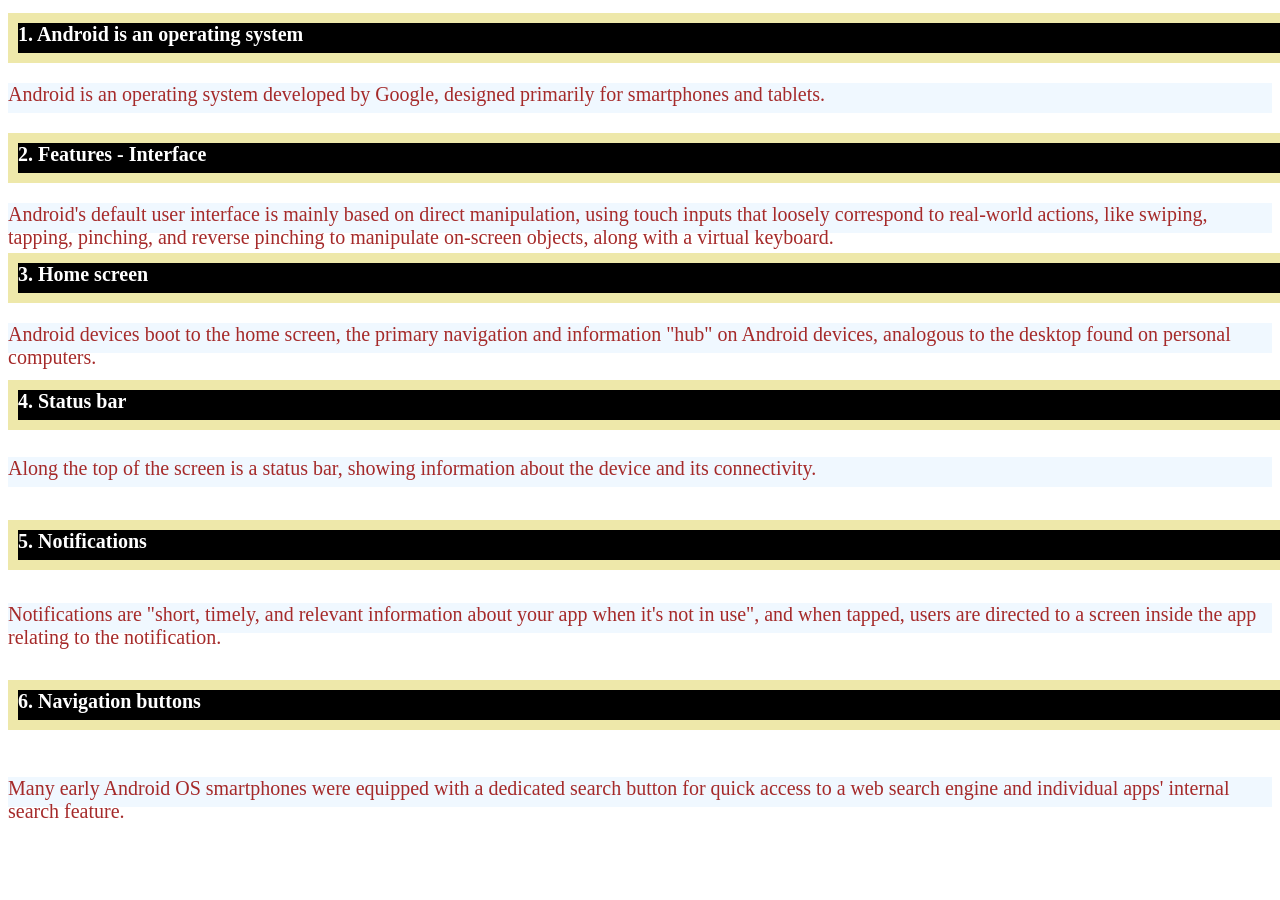
<file: Task - 1/index.html>
<!DOCTYPE html>
<html lang="en">
<head>
    <meta charset="UTF-8">
    <meta name="viewport" content="width=device-width, initial-scale=1.0">
    <title>Demo Website - Android(operating system)</title>
    <link rel="stylesheet" href="Style.css">

</head>
<body>
    <div>
    <h1>1. Android is an operating system</h1>
    <p>Android is an operating system developed by Google, designed primarily for smartphones and tablets.</p>
    <h2><b>2. Features - Interface</b></h2>
    <p>Android's default user interface is mainly based on direct manipulation, using touch inputs that loosely correspond to real-world actions, like swiping, tapping, pinching, and reverse pinching to manipulate on-screen objects, along with a virtual keyboard.</p>
    <h3>3. Home screen</h3>
    <p>Android devices boot to the home screen, the primary navigation and information "hub" on Android devices, analogous to the desktop found on personal computers.</p>
    <h4>4. Status bar</h4>
    <p>Along the top of the screen is a status bar, showing information about the device and its connectivity.</p>
    <h5>5. Notifications</h5>
    <p>Notifications are "short, timely, and relevant information about your app when it's not in use", and when tapped, users are directed to a screen inside the app relating to the notification.</p>
    <h6>6. Navigation buttons</h6>
    <p>Many early Android OS smartphones were equipped with a dedicated search button for quick access to a web search engine and individual apps' internal search feature.</p>
    </div>
</body> 
</html>
</file>
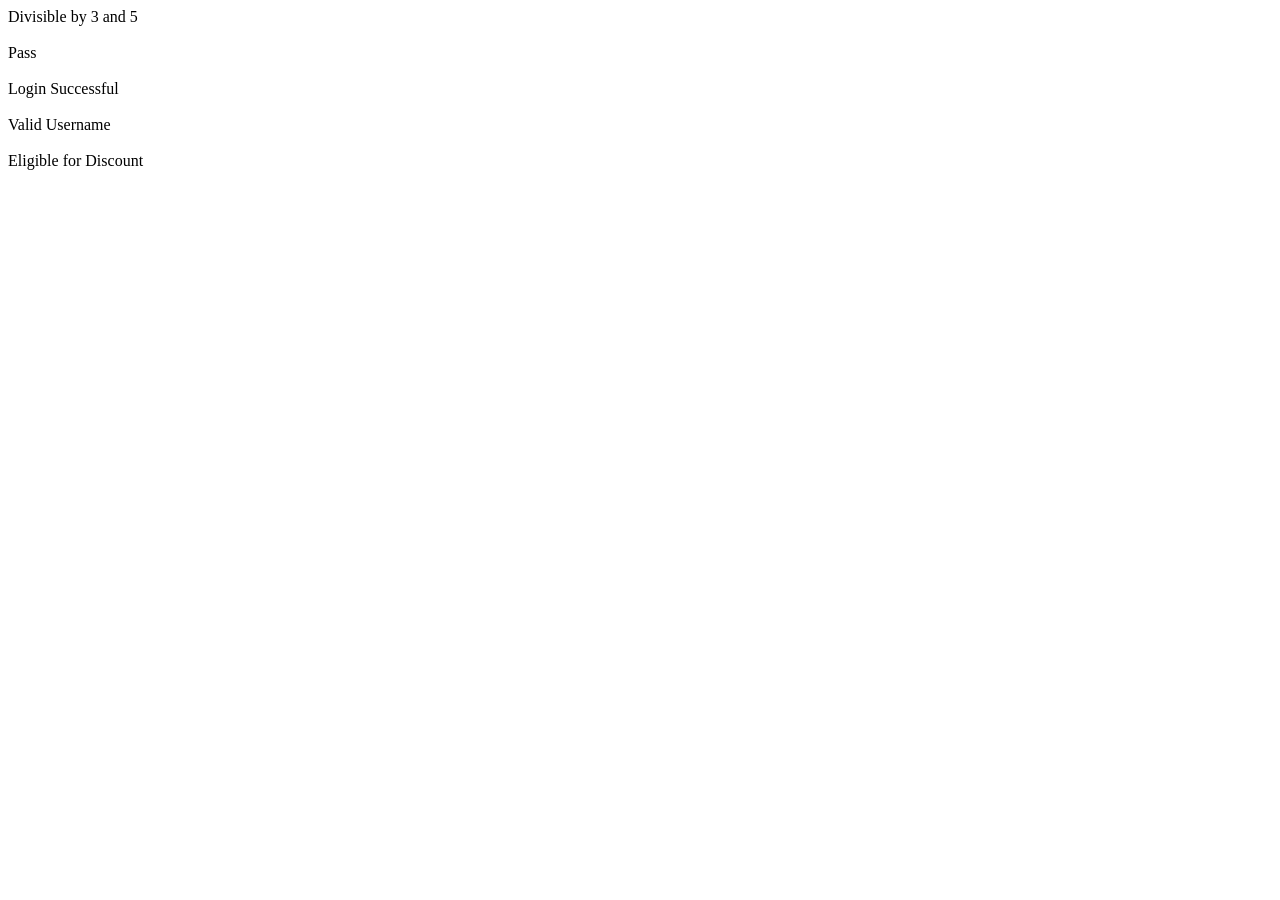
<file: Task - 11/index.html>
<!DOCTYPE html>
<html lang="en">
<head>
    <meta charset="UTF-8">
    <meta name="viewport" content="width=device-width, initial-scale=1.0">
    <title>Document</title>
</head>
<body>
    
</body>
<script>
    let num = 15;
    if (num % 3 == 0 && num % 5 == 0) {
    document.write("Divisible by 3 and 5"+'<br>'+'<br>');
    } 
    else {
    document.write("Not divisible"+'<br>'+'<br>');
    }

    let maths = 35;
    if (maths >= 35 && maths >=35){
    document.write("Pass"+'<br>'+'<br>');
    }

    let username = 'admin';
    let password = '12345';
    if (username == 'admin' && password == '12345') {
    document.write("Login Successful"+'<br>'+'<br>');
    }

    let username2 = "manager"; 
    if(username2="manger"){
    document.write("Valid Username"+'<br>'+'<br>');
    }
    
    let age =60;
    if (age >= 60) {
    document.write("Eligible for Discount"+'<br>'+'<br>');
    }

</script>
</html>
</file>
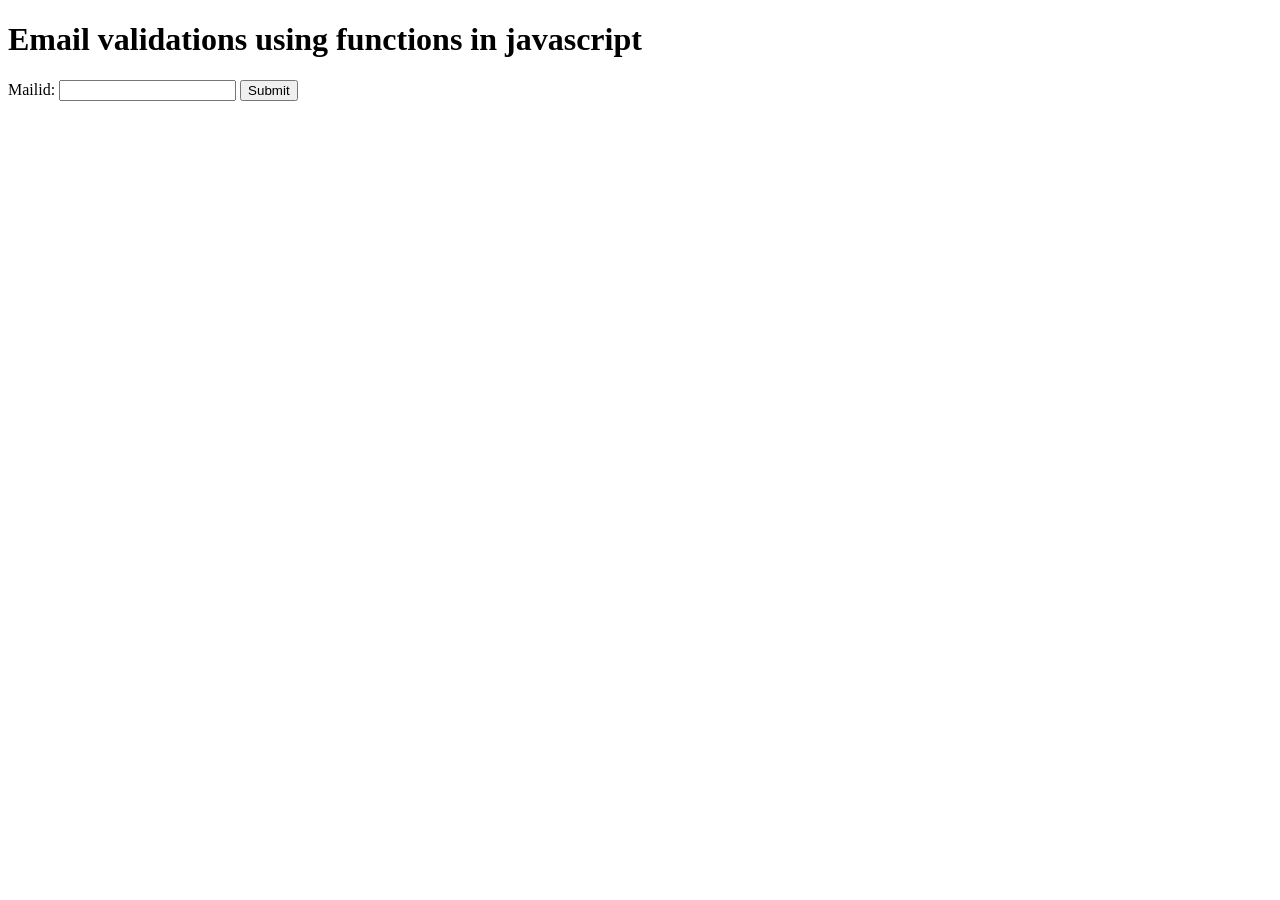
<file: Task - 12/index.html>
<!DOCTYPE html>
<html lang="en">
<head>
    <meta charset="UTF-8">
    <meta name="viewport" content="width=device-width, initial-scale=1.0">
    <title>Document</title>
    <script src="main.js"></script>
</head>
<body>

    <h1>Email validations using functions in javascript</h1>
    <form name="myform" action="abc.php" onsubmit="return validateEmail()" method="post">
    <label for="mailid">Mailid:</label>
    <input type="email" id=mailid name="mailid">
    <button id="submit">Submit</button>
    </form>

</body>
</html>
</file>
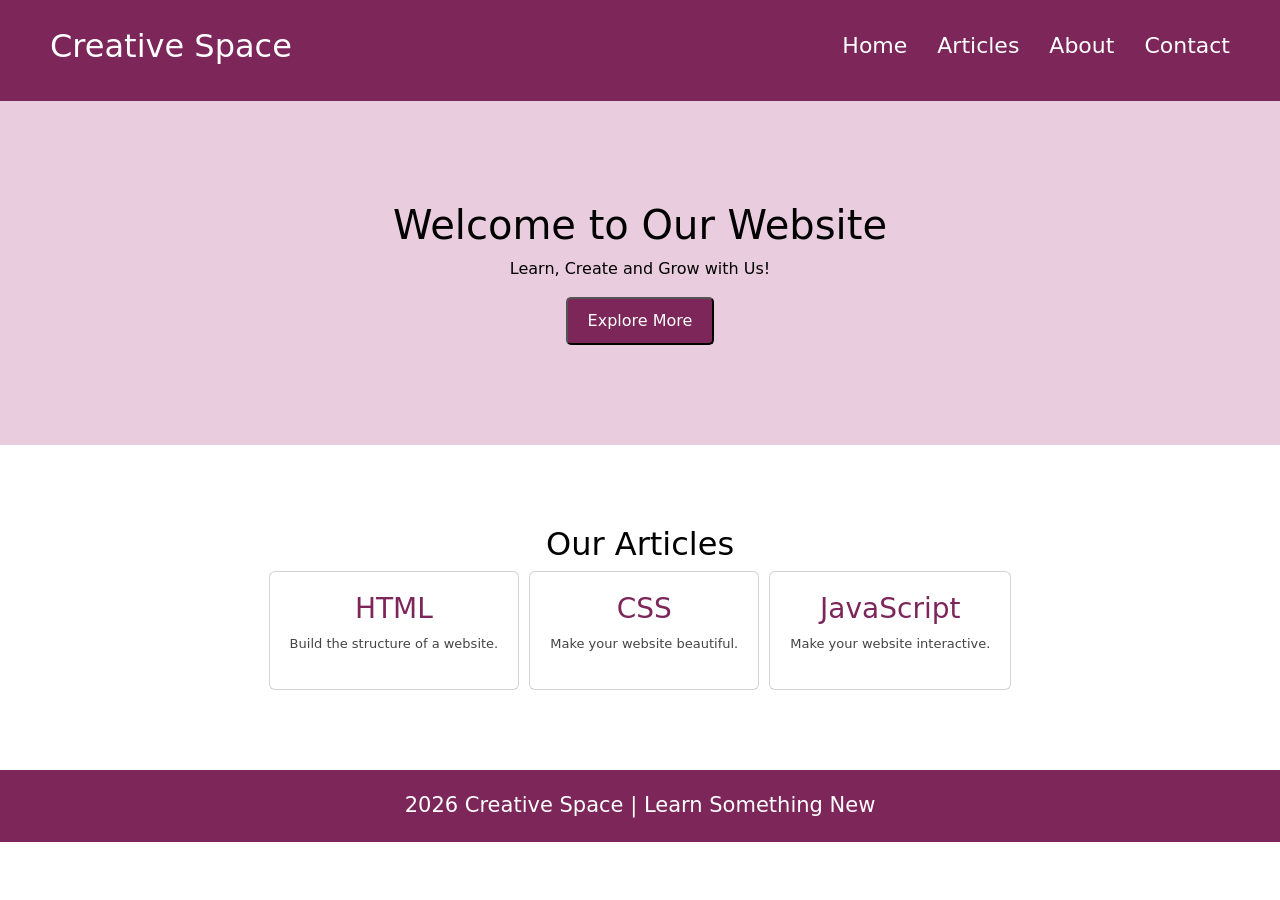
<file: Task - 6__Website layout creation/index.html>
<!DOCTYPE html>
<html lang="en">
<head>
    <meta charset="UTF-8">
    <meta name="viewport" content="width=device-width, initial-scale=1.0">
    <title>Document</title>
    <link href="https://cdn.jsdelivr.net/npm/bootstrap@5.0.2/dist/css/bootstrap.min.css" rel="stylesheet" integrity="sha384-EVSTQN3/azprG1Anm3QDgpJLIm9Nao0Yz1ztcQTwFspd3yD65VohhpuuCOmLASjC" crossorigin="anonymous">
    <script src="https://cdn.jsdelivr.net/npm/bootstrap@5.0.2/dist/js/bootstrap.bundle.min.js" integrity="sha384-MrcW6ZMFYlzcLA8Nl+NtUVF0sA7MsXsP1UyJoMp4YLEuNSfAP+JcXn/tWtIaxVXM" crossorigin="anonymous"></script>
    <link rel="stylesheet" href="style.css">
</head>
<body>
    <header>
        <h2>Creative Space</h2>
        <div id="nav">
        <ul>
            <li><a href="#home">Home</a></li>
            <li><a href="#articles">Articles</a></li>
            <li><a href="#about">About</a></li>
            <li><a href="#contact">Contact</a></li>
        </ul>
        </div>
    </header>

    <section id="maincontext">
        <h1>Welcome to Our Website</h1>
        <p>Learn, Create and Grow with Us!</p>
        <button>Explore More</button>
    </section>

    <section id="articles">
        <h2>Our Articles</h2>
        <div class="container">
            <div class="card">
                <h3>HTML</h3>
                <p>Build the structure of a website.</p>
            </div>
            <div class="card">
                <h3>CSS</h3>
                <p>Make your website beautiful.</p>
            </div>
            <div class="card">
                <h3>JavaScript</h3>
                <p>Make your website interactive.</p>
            </div>
        </div>
    </section>
    <footer>
        <p>2026 Creative Space | Learn Something New</p>
    </footer>
</body>
</html>
</file>
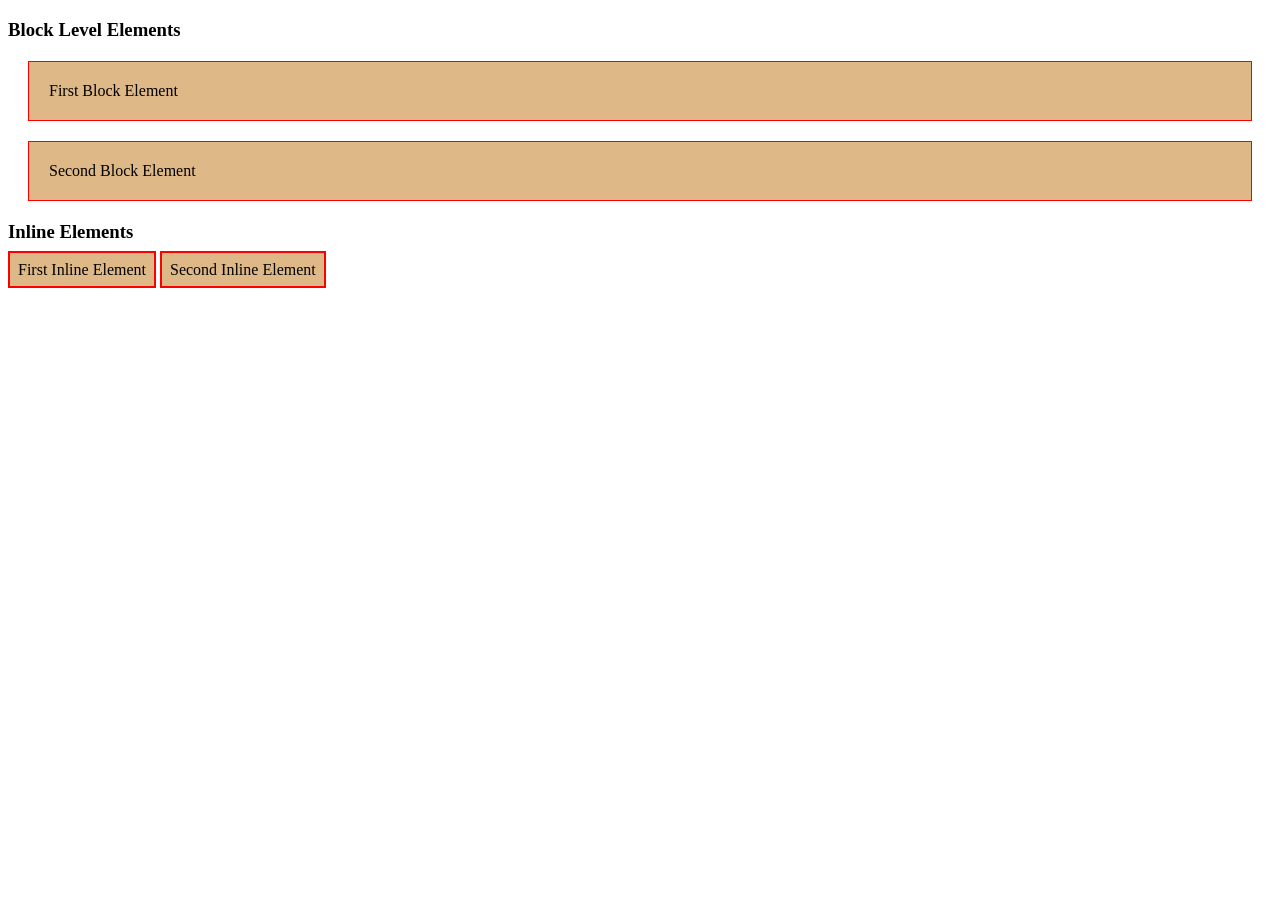
<file: Task - 2/block-level elements and inline-elements.html>
<!DOCTYPE html>
<html lang="en">
<head>
    <meta charset="UTF-8">
    <meta name="viewport" content="width=device-width, initial-scale=1.0">
    <title>Elements</title>
    <link rel="stylesheet" href="block-level elements and inline-elements.css">
</head>
<body>
    
    <h3>Block Level Elements</h3>

    <div>First Block Element</div>
    <div>Second Block Element</div>

    <h3>Inline Elements</h3>

    <span>First Inline Element</span>
    <span>Second Inline Element</span>

</body>
</html>
</file>
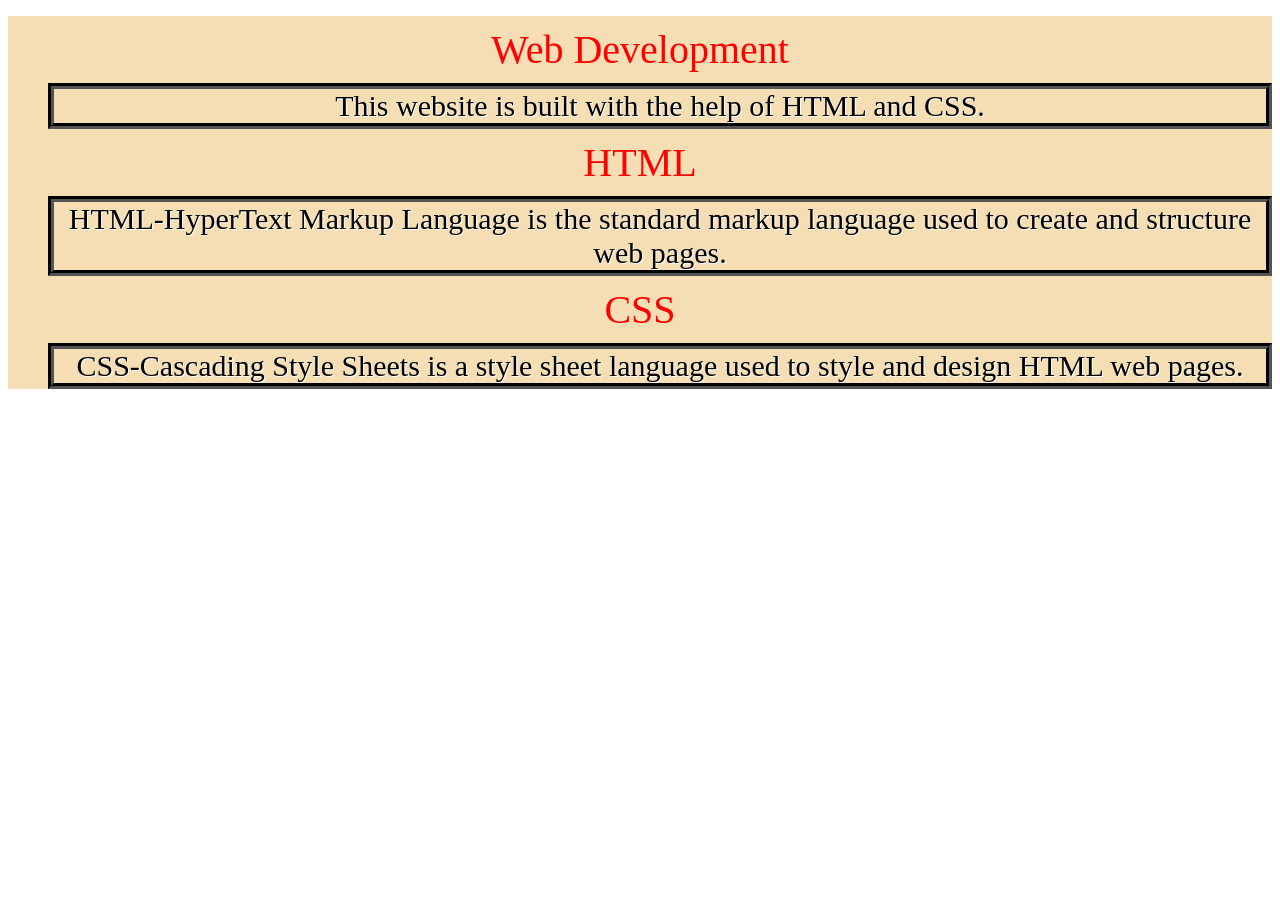
<file: Task - 2/description list with heading.html>
<!DOCTYPE html>
 <html lang="en">
 <head>
    <meta charset="UTF-8">
    <meta name="viewport" content="width=device-width, initial-scale=1.0">
    <title>Description List</title>
    <link rel="stylesheet" href="description list with any heading.css">
 </head>
 <body>
    <dl>
        <dt>Web Development</dt>
        <dd>This website is built with the help of HTML and CSS.</dd>
        <dt>HTML</dt>
        <dd>HTML-HyperText Markup Language is the standard markup language used to create and structure web pages.</dd>
        <dt>CSS</dt>
        <dd>CSS-Cascading Style Sheets is a style sheet language used to style and design HTML web pages.</dd>
    </dl>
 
 </body>
 </html>
</file>
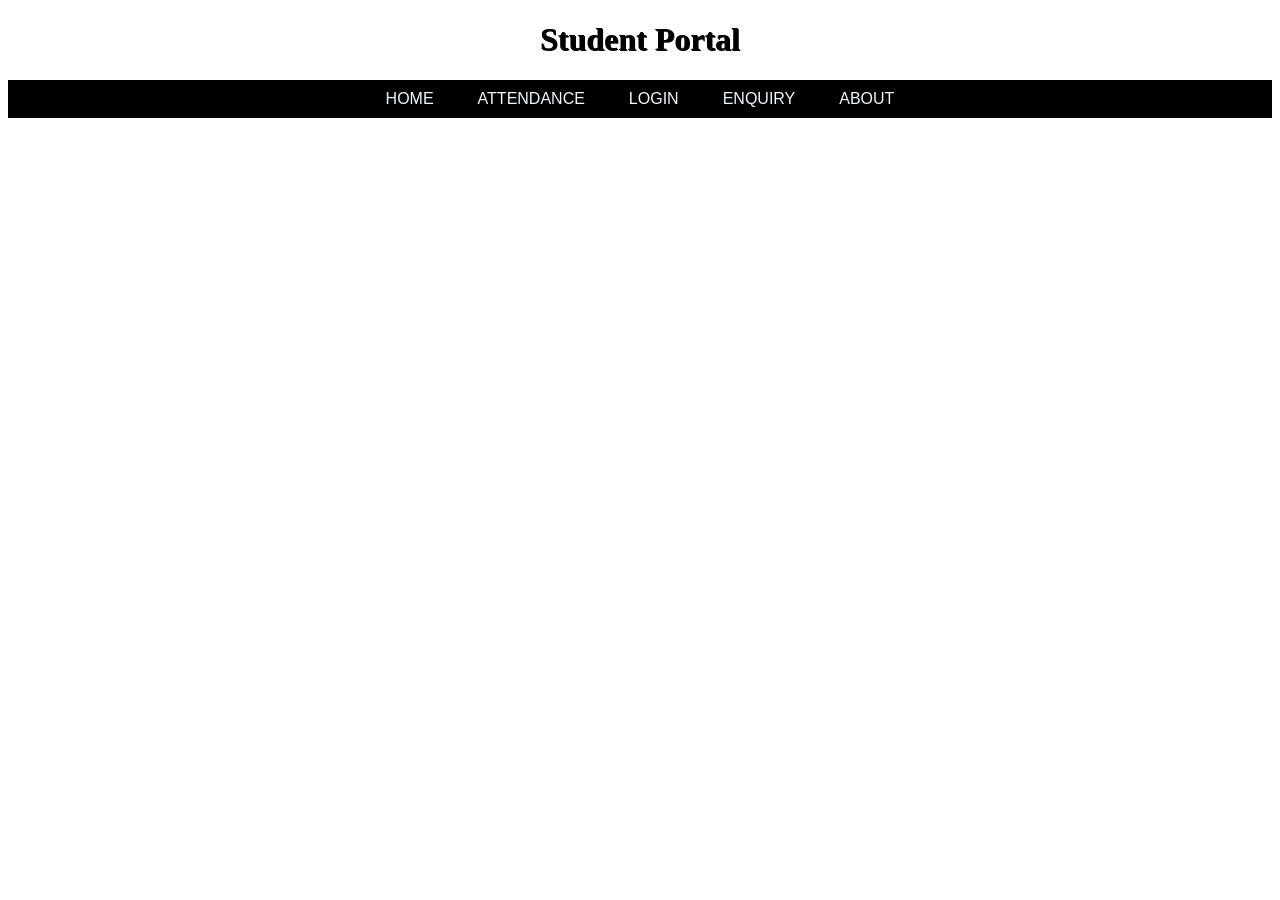
<file: Task - 2/nav bar using ul list,pass text shadow ,text-transform.html>
<!DOCTYPE html>
<html lang="en">
<head>
    <meta charset="UTF-8">
    <meta name="viewport" content="width=device-width, initial-scale=1.0">
    <title>Task 2</title>
    <link rel="stylesheet" href="nav bar using ul list,pass text shadow ,text-transform.css">
</head>
<body>
    <h1><b>Student Portal</b></h1>
    <ul>
        <li><a href="#">Home</a></li>
        <li><a href="#">Attendance</a></li>
        <li><a href="#">Login</a></li> 
        <li><a href="#">Enquiry</a></li>
        <li><a href="#">About</a></li>
    </ul>
</body>
</html>
</file>
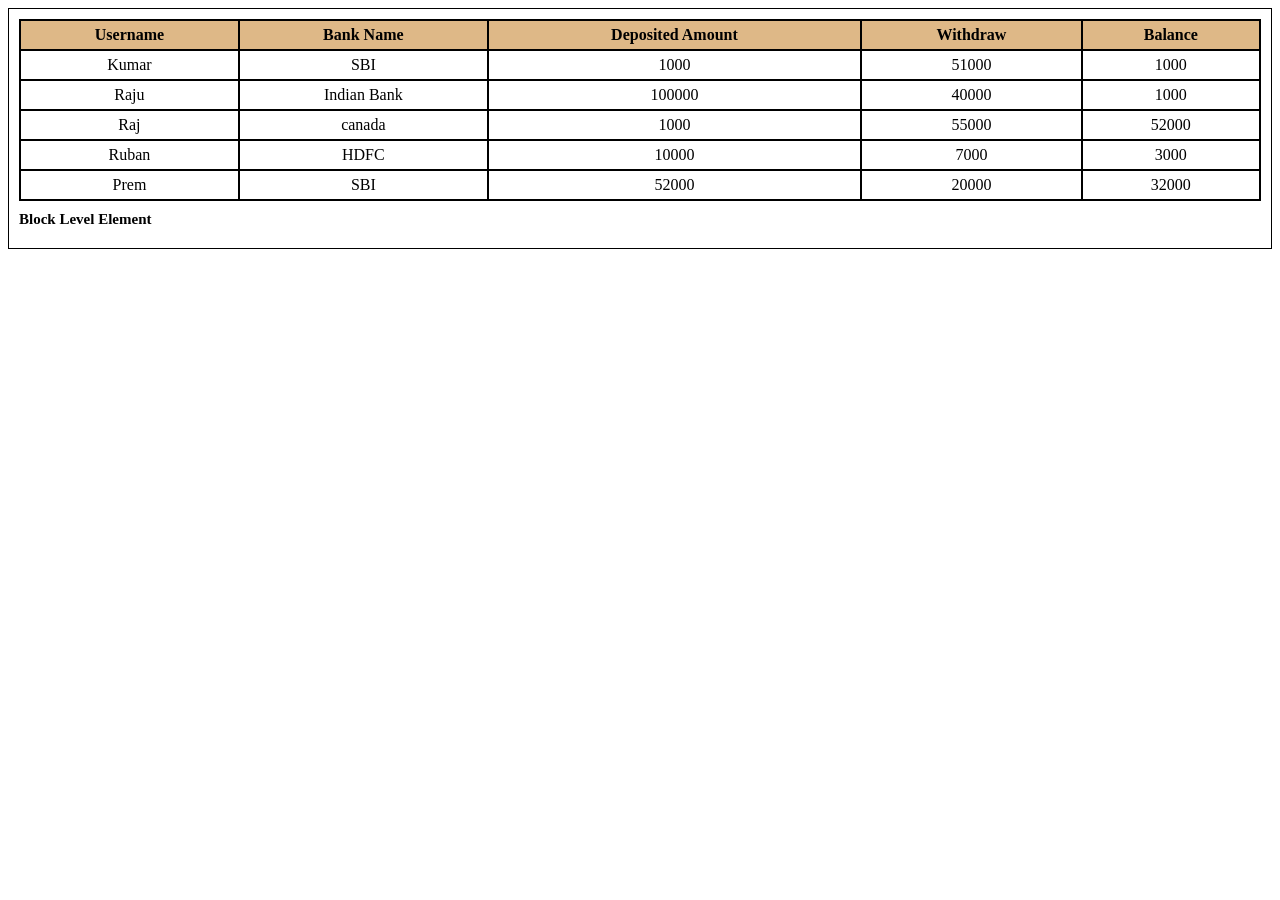
<file: Task - 2/ul list task.html>
<!DOCTYPE html>
<html lang="en">
<head>
    <meta charset="UTF-8">
    <meta name="viewport" content="width=device-width, initial-scale=1.0">
    <title>Bank Details</title>
    <link rel="stylesheet" href="ul list task.css">
</head>
<body>
    <div>
    <table>
        <tr>
            <th>Username</th>
            <th>Bank Name</th>
            <th>Deposited Amount</th>
            <th>Withdraw</th>
            <th>Balance</th>
        </tr>
        <tr>
            <td>Kumar</td>
            <td>SBI</td>
            <td>1000</td>
            <td>51000</td>
            <td>1000</td>
        </tr>
        <tr>
            <td>Raju</td>
            <td>Indian Bank</td>
            <td>100000</td>
            <td>40000</td>
            <td>1000</td>
        </tr>
        <tr>
            <td>Raj</td>
            <td>canada</td>
            <td>1000</td>
            <td>55000</td>
            <td>52000</td>
        </tr>
        <tr>
            <td>Ruban</td>
            <td>HDFC</td>
            <td>10000</td>
            <td>7000</td>
            <td>3000</td>
        </tr>
        <tr>
            <td>Prem</td>
            <td>SBI</td>
            <td>52000</td>
            <td>20000</td>
            <td>32000</td>
        </tr>
    </table>
    <h1>Block Level Element</h1>
</div>
</body>
</html>
</file>
<file: Task - 1/Style.css>
h1,h2,h3,h4,h5,h6{ 
    font-family: Verdana;
    font-size: 20px;
    border: 10px solid palegoldenrod;
    /* insert,outset,groove,ridge solid,double, none,dashbed, dotted*/
    color:white;
    background-color: black;
    width: 1323px;
    height:30px;
}
p{
    font-family: 'Times New Roman';
    font-size: 20px;
    color: brown;
    background-color: aliceblue;
    width: 1000;    
    height: 30px;
}
</file>
<file: Task - 6__Website layout creation/style.css>
header {
    background-color:#7D265A;
    color: white;
    display: flex;
    justify-content: space-between;
    align-items: center;
    padding: 20px 50px;
    font-size: 30px;
}
header h2:hover{
    color: yellow;
}
#nav ul {
    display: flex;
    list-style: none;
    gap: 30px;
}
#nav ul li a {
    text-decoration: none;
    color: white;
    font-size: 22px;
}
#nav ul li a:hover {
    border-bottom: 3px solid red;
}
#maincontext {
    background-color: #E9CCDD;
    text-align: center;
    padding: 100px;
}
#maincontext h1,p {
    color: black;
}
#maincontext:hover{
    background-color: #7D265A;
}
button {
    background-color:  #7D265A;
    color: white;
    padding: 10px 20px;
    border-radius: 5px;
    transition: 0.2s;
}
button:hover {
    transform: translateY(-5px);
    padding: 10px 25px;
    border: 2px solid wheat;
    background-color: #7D265A;
    color: white;
}
#articles {
    text-align: center;
    padding: 80px;
}
#articles h2 {
    color: black;
}
.container {
    display: flex;
    justify-content: center;
    gap: 10px;
}
.card {
    background-color: white;
    padding: 20px;
    transition: 0.5s;
}
.card h3 {
    color: #7D265A;
}
.card p {
    color: #444444;
    font-size: 13px;
}
.card:hover {
    border: wheat solid 2px;
    background-color: #7d265a30;
    transform: translateY(-5px);
}
footer p {
    background-color: #7D265A;
    text-align: center;
    padding: 20px;   
    font-size: 21px;
    color: white;
}
</file>
<file: Task - 2/block-level elements and inline-elements.css>
div{
          background-color: burlywood;
            border: 1px solid red;
            padding: 20px;
            margin: 20px;
     }
     span {
            background-color: burlywood;
            color: black;
            border: 2px solid red;
            padding: 8px;
        }
</file>
<file: Task - 2/description list with any heading.css>
dl{
            background-color:wheat;
        }
        dt{
            color:red;
            text-align: center;
            font-family: Georgia;
            font-size: 40px;
            padding: 10px;
            }
        dd{
            font-size: 30px;
            text-align: center;
            color: black;
            text-shadow: 1px 1px white;
            border: 6px groove black;
        }
</file>
<file: Task - 2/nav bar using ul list,pass text shadow ,text-transform.css>
h1{
    text-align: center;
    text-shadow: 1px 1px black;
}
ul{
    background-color:black;
    list-style-type: none;
    text-align: center;
    padding: 10px;
}
li a{
    color:aliceblue;
    text-decoration: none;
    font-family: Arial;
    text-transform: uppercase;
    text-shadow: 1px 1px black;
    font-size:medium;
}
li{
    display: inline;
    margin: 20px;  
}
li a:hover{
    color: red;
}
</file>
<file: Task - 2/ul list task.css>
div{
            background-color: white;
            border: 1px solid black;
            padding: 10px;
        }
        table{
            width: 100%;
        }
        table,th,td{
            border: 2px solid black;
            border-collapse: collapse;
        }
        th{
            color:black;           
           background-color: burlywood;
            padding: 5px;
        }
        td{
            color:black;           
            padding: 5px;
            text-align: center;
        }
        h1{
            color: black;
            font-size: 15px;
            font-family: cursive;
        }
</file>
